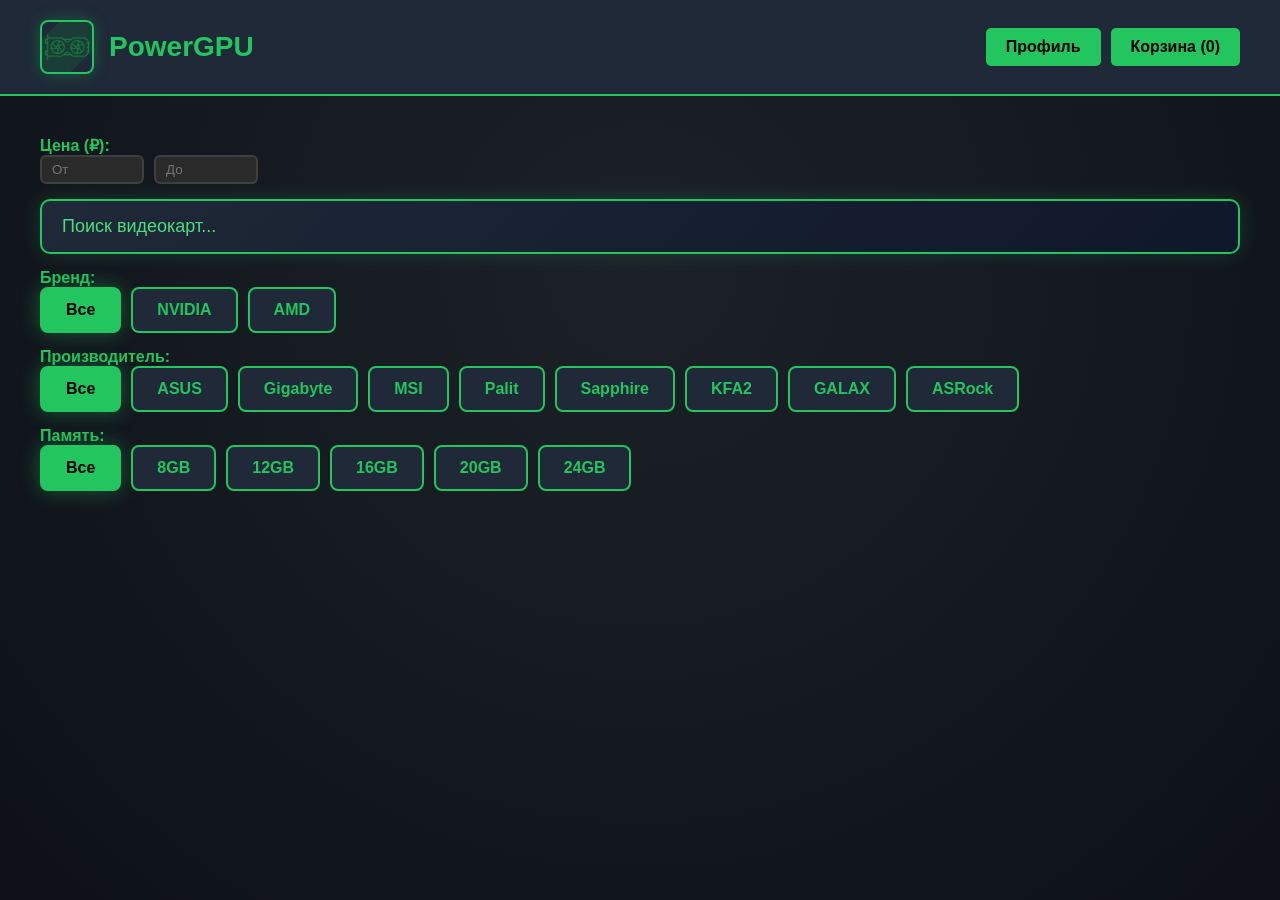
<file: index.html>
<!DOCTYPE html>
<html lang="ru">
<head>
    <meta charset="UTF-8">
    <meta name="viewport" content="width=device-width, initial-scale=1.0">
    <title>PowerGPU</title>
    <link rel="stylesheet" href="styles.css">
</head>
<body>
    <header>
        <div class="header-container">
            <div class="logo-title" onclick="showProducts()">
                <img src="logo/VCard.png" alt="Логотип" class="logo">
                <h1>PowerGPU</h1>
            </div>
            <div class="header-buttons">
                <button onclick="showProfile()">Профиль</button> <button id="cart-button" onclick="toggleCart()">Корзина (<span id="cart-count">0</span>)</button>
            </div>
        </div>
    </header>

    <div class="main-container">
        <div class="controls" id="main-controls">
            <div class="filter-group">
                <span style="color: #22c55e; font-weight: bold; margin-right: 10px;">Цена (₽):</span>
            <div class="price-inputs">
                <input type="number" id="price-min" placeholder="От" oninput="filterProducts()" min="0">
                <input type="number" id="price-max" placeholder="До" oninput="filterProducts()" min="0">
            </div>
            </div>
    <div class="search-container">
        <input type="text" id="search-input" placeholder="Поиск видеокарт..." onkeyup="filterProducts()">
    </div>
    
    <div class="filter-group">
        <span style="color: #22c55e; font-weight: bold; margin-right: 10px;">Бренд:</span>
        <div class="filter-buttons" id="brand-buttons">
            <button class="filter-btn active" onclick="setFilter('ALL')">Все</button>
            <button class="filter-btn" onclick="setFilter('NVIDIA')">NVIDIA</button>
            <button class="filter-btn" onclick="setFilter('AMD')">AMD</button>
        </div>
    </div>

    <div class="filter-group">
        <span style="color: #22c55e; font-weight: bold; margin-right: 10px;">Производитель:</span>
        <div class="filter-buttons" id="vendor-buttons">
            <button class="filter-btn active" onclick="setVendorFilter('ALL')">Все</button>
            <button class="filter-btn" onclick="setVendorFilter('ASUS')">ASUS</button>
            <button class="filter-btn" onclick="setVendorFilter('Gigabyte')">Gigabyte</button>
            <button class="filter-btn" onclick="setVendorFilter('MSI')">MSI</button>
            <button class="filter-btn" onclick="setVendorFilter('Palit')">Palit</button>
            <button class="filter-btn" onclick="setVendorFilter('Sapphire')">Sapphire</button>
            <button class="filter-btn" onclick="setVendorFilter('KFA2')">KFA2</button>
            <button class="filter-btn" onclick="setVendorFilter('GALAX')">GALAX</button>
            <button class="filter-btn" onclick="setVendorFilter('ASRock')">ASRock</button>
        </div>
    </div>

    <div class="memory-filter">
        <span style="color: #22c55e; font-weight: bold; margin-right: 10px;">Память:</span>
        <div class="filter-buttons" id="memory-buttons">
            <button class="filter-btn active" onclick="setMemoryFilter('ALL')">Все</button>
            <button class="filter-btn" onclick="setMemoryFilter('8GB')">8GB</button>
            <button class="filter-btn" onclick="setMemoryFilter('12GB')">12GB</button>
            <button class="filter-btn" onclick="setMemoryFilter('16GB')">16GB</button>
            <button class="filter-btn" onclick="setMemoryFilter('20GB')">20GB</button>
            <button class="filter-btn" onclick="setMemoryFilter('24GB')">24GB</button>
        </div>
    </div>
</div>

        <div id="product-grid" class="product-grid"></div>
        <div id="profile-view" class="profile-view hidden">
        <div class="profile-header">
            <button class="filter-btn" onclick="showProducts()">← Назад к товарам</button>
        </div>
        <div id="profile-info"></div>
        </div>

        <div id="cart-view" class="cart-view hidden">
            <div class="cart-header">
                <h2>Ваша корзина</h2>
                <button class="filter-btn" onclick="showProducts()">Вернуться к покупкам</button>
            </div>
            <div id="empty-cart" class="empty-cart"><p>В корзине пока ничего нет</p></div>
            <div id="cart-items"></div>
            <div id="cart-total" class="cart-total hidden">
                <h3>Итого: <span id="total-amount">0 ₽</span></h3>
                <button class="checkout-button" onclick="openOrderModal()">Оформить заказ</button>
            </div>
        </div>
    </div>

    <div id="product-modal" class="modal" style="display: none;">
        <div class="modal-content">
            <span class="close-modal" onclick="closeModal()">&times;</span>
            <div id="modal-details"></div>
        </div>
    </div>

    <div id="order-modal" class="modal" style="display: none;">
    <div class="modal-content">
        <span class="close-modal" onclick="closeOrderModal()">&times;</span>
        <h2>Оформление заказа</h2>
        <form id="order-form" onsubmit="submitOrder(event)">
            <input type="text" id="order-city" placeholder="Город" required>
            <input type="text" id="order-street" placeholder="Улица" required>
            <div style="display: flex; gap: 10px;">
                <input type="text" id="order-house" placeholder="Дом" required>
                <input type="text" id="order-ent" placeholder="Подъезд">
                <input type="text" id="order-flat" placeholder="Кв.">
            </div>
            <button type="submit" class="checkout-button" style="margin-top: 15px;">Подтвердить заказ</button>
        </form>
    </div>
</div>

<div id="order-details-modal" class="modal" style="display: none;">
    <div class="modal-content">
        <span class="close-modal" onclick="closeOrderDetailsModal()">&times;</span>
        <div id="order-full-info"></div>
    </div>
</div>

<div id="admin-view" class="profile-view hidden">
    <div class="profile-header">
        <h2>Управление заказами</h2>
        <button class="filter-btn" onclick="showProducts()">← В магазин</button>
    </div>
    
    <div class="admin-search-wrapper">
        <input type="text" id="admin-search" placeholder="🔍 Поиск по коду или логину..." onkeyup="filterAdminOrders()">
    </div>

    <div id="admin-orders-list" class="admin-orders-container">
        </div>
</div>

    <script src="script.js"></script>
</body>
</html>
</file>
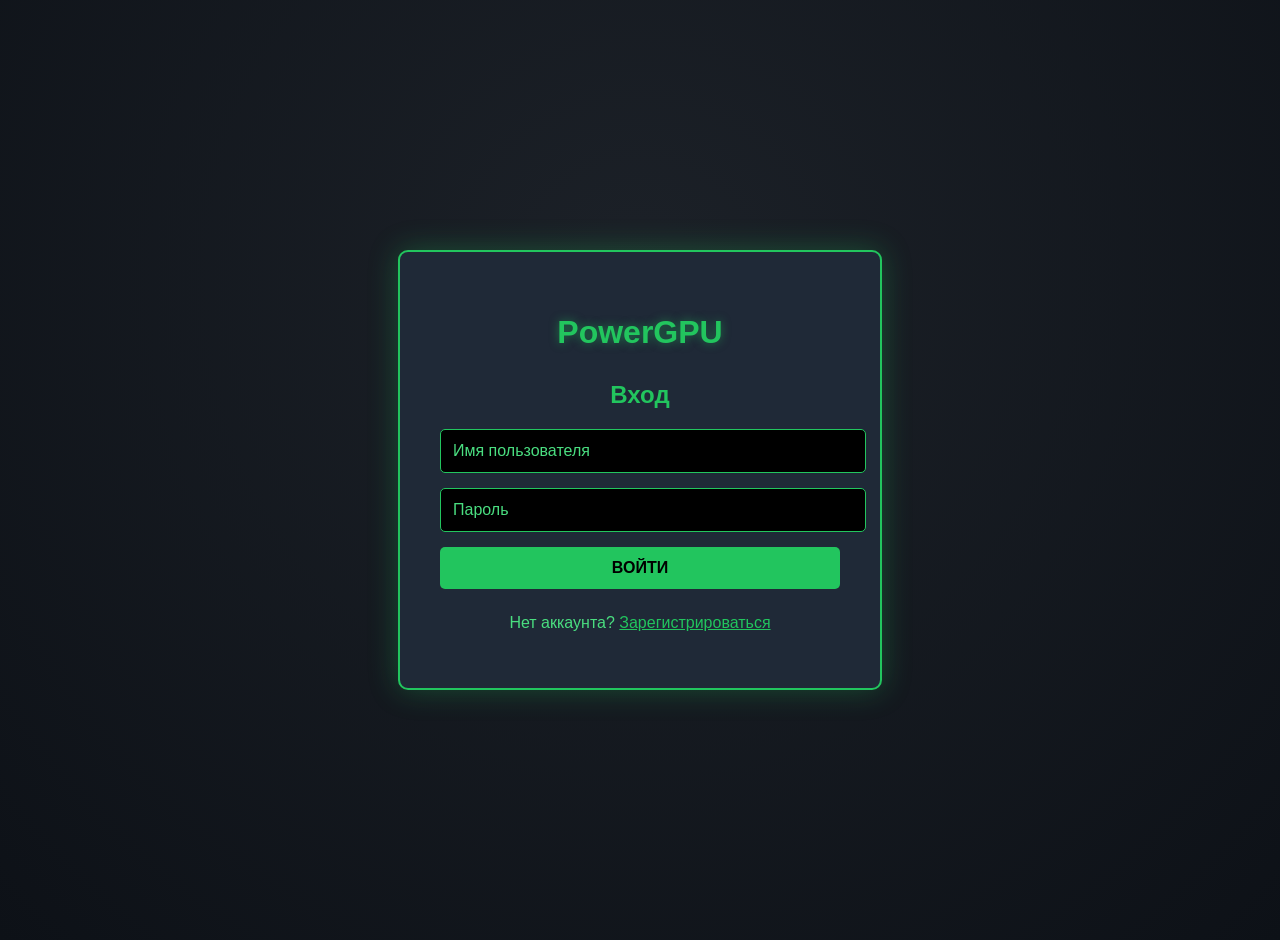
<file: login.html>
<!DOCTYPE html>
<html lang="ru">
<head>
    <meta charset="UTF-8">
    <meta name="viewport" content="width=device-width, initial-scale=1.0">
    <title>Вход</title>
    <link rel="stylesheet" href="styles.css">
</head>
<body>
    <div class="login-container">
        <div class="login-box">
            <h1>PowerGPU</h1>
            
            <!-- Форма входа -->
            <div id="login-form">
                <h2>Вход</h2>
                <input type="text" id="login-username" placeholder="Имя пользователя">
                <input type="password" id="login-password" placeholder="Пароль">
                <button onclick="login()">Войти</button>
                <p>Нет аккаунта? <a href="#" onclick="showRegister()">Зарегистрироваться</a></p>
            </div>

            <!-- Форма регистрации -->
            <div id="register-form" class="hidden">
                <h2>Регистрация</h2>
                <input type="text" id="register-username" placeholder="Имя пользователя">
                <input type="email" id="register-email" placeholder="Email">
                <input type="password" id="register-password" placeholder="Пароль">
                <input type="password" id="register-confirm" placeholder="Подтвердите пароль">
                <button onclick="register()">Зарегистрироваться</button>
                <p>Уже есть аккаунт? <a href="#" onclick="showLogin()">Войти</a></p>
            </div>
        </div>
    </div>

    <script src="login.js"></script>
</body>
</html>
</file>
<file: styles.css>
body {
    font-family: 'Segoe UI', Roboto, Helvetica, Arial, sans-serif;
    background-color: #0d1117;
    color: #e6edf3;
    min-height: 100vh;
    margin: 0;
    position: relative;
    overflow-x: hidden;
    
    background-image: 
        radial-gradient(circle at 50% 30%, #1c2128 0%, #0d1117 100%);
}


.login-box {
    background-color: #1f2937;
    border: 2px solid #22c55e;
    border-radius: 10px;
    padding: 40px;
    max-width: 400px;
    width: 100%;
    box-shadow: 0 0 30px rgba(34, 197, 94, 0.3);
    position: relative;
    z-index: 1;
}

.login-box h1 {
    color: #22c55e;
    text-align: center;
    margin-bottom: 30px;
    font-size: 32px;
    text-shadow: 0 0 10px rgba(34, 197, 94, 0.5);
}

.login-box h2 {
    color: #22c55e;
    margin-bottom: 20px;
    font-size: 24px;
    text-align: center;
}

.login-box input {
    width: 100%;
    padding: 12px;
    margin-bottom: 15px;
    background-color: #000;
    border: 1px solid #22c55e;
    border-radius: 5px;
    color: #22c55e;
    font-size: 16px;
    transition: all 0.3s ease;
}

.login-box input:focus {
    outline: none;
    border-color: #16a34a;
    box-shadow: 0 0 10px rgba(34, 197, 94, 0.3);
}

.login-box input::placeholder {
    color: #4ade80;
}

.login-box button {
    width: 100%;
    padding: 12px;
    background-color: #22c55e;
    color: #000;
    border: none;
    border-radius: 5px;
    cursor: pointer;
    font-size: 16px;
    font-weight: bold;
    margin-bottom: 15px;
    transition: all 0.3s ease;
    text-transform: uppercase;
}

.login-box button:hover {
    background-color: #16a34a;
    transform: translateY(-2px);
    box-shadow: 0 5px 15px rgba(34, 197, 94, 0.4);
}

.login-box p {
    color: #4ade80;
    text-align: center;
    margin-top: 10px;
}

.login-box a {
    color: #22c55e;
    text-decoration: underline;
    cursor: pointer;
    transition: color 0.3s ease;
}

.login-box a:hover {
    color: #16a34a;
}

/* Header Buttons */
.header-buttons button {
    padding: 10px 20px;
    background-color: #22c55e;
    color: #000;
    border: none;
    border-radius: 5px;
    cursor: pointer;
    font-size: 16px;
    transition: all 0.3s ease;
    font-weight: bold;
}

.header-buttons button:hover {
    background-color: #16a34a;
    transform: translateY(-2px);
    box-shadow: 0 3px 10px rgba(34, 197, 94, 0.4);
}

.header-buttons button:active {
    transform: translateY(0);
}

#logout-button {
    background-color: #dc2626 !important;
}

#logout-button:hover {
    background-color: #b91c1c !important;
}

/* Страница входа */
.login-container {
    display: flex;
    justify-content: center;
    align-items: center;
    min-height: 100vh;
    padding: 20px;
}

/* Шапка сайта */
header {
    background-color: #1f2937;
    border-bottom: 2px solid #22c55e;
    padding: 20px 0;
}

.header-container {
    max-width: 1200px;
    margin: 0 auto;
    padding: 0 20px;
    display: flex;
    justify-content: space-between;
    align-items: center;
}

.header-container h1 {
    color: #22c55e;
    margin: 0;
    font-size: 28px;
}

.logo-title {
    display: flex;
    align-items: center;
    gap: 15px;
    cursor: pointer;
    transition: all 0.3s ease;
}

.logo-title:hover {
    transform: scale(1.05);
}

.logo {
    width: 50px;
    height: 50px;
    border-radius: 8px;
    border: 2px solid #22c55e;
    object-fit: cover;
    box-shadow: 0 0 15px rgba(34, 197, 94, 0.3);
}

.header-buttons {
    display: flex;
    gap: 10px;
}

#currency-button {
    padding: 10px 20px;
    background-color: #22c55e;
    color: #000;
    border: none;
    border-radius: 5px;
    cursor: pointer;
    font-size: 16px;
}

/* Основной контейнер */
.main-container {
    max-width: 1200px;
    margin: 0 auto;
    padding: 40px 20px;
}

/* Поиск и фильтры */
.controls {
    display: flex;
    flex-direction: column;
    gap: 15px;
    margin-bottom: 30px;
}

.search-container {
    position: relative;
    width: 100%;
}

#search-input {
    width: 100%;
    padding: 15px 20px;
    background: linear-gradient(135deg, #1f2937 0%, #0f172a 100%);
    border: 2px solid #22c55e;
    border-radius: 10px;
    color: #22c55e;
    font-size: 18px;
    box-shadow: 0 0 20px rgba(34, 197, 94, 0.2);
    transition: all 0.3s ease;
    box-sizing: border-box;
}

#search-input:focus {
    outline: none;
    border-color: #16a34a;
    box-shadow: 0 0 30px rgba(34, 197, 94, 0.4);
    transform: translateY(-2px);
}

#search-input::placeholder {
    color: #4ade80;
}

.filter-buttons {
    display: flex;
    gap: 10px;
    flex-wrap: wrap;
}

.filter-btn {
    padding: 12px 24px;
    background-color: #1f2937;
    color: #22c55e;
    border: 2px solid #22c55e;
    border-radius: 8px;
    cursor: pointer;
    font-size: 16px;
    font-weight: bold;
    transition: all 0.3s ease;
}

.filter-btn:hover {
    background-color: #22c55e;
    color: #000;
    transform: translateY(-2px);
    box-shadow: 0 5px 15px rgba(34, 197, 94, 0.3);
}

.filter-btn.active {
    background-color: #22c55e;
    color: #000;
    box-shadow: 0 0 20px rgba(34, 197, 94, 0.4);
}

/* Сетка товаров */

.product-grid {
    display: grid;
    grid-template-columns: repeat(auto-fill, minmax(280px, 1fr));
    gap: 30px; /* Чуть больше места между картами */
    padding: 20px 0;
}

.product-card {
    background-color: #161b22; /* Цвет карточки чуть светлее фона */
    border: 1px solid #30363d; /* Тонкая серая рамка вместо яркой зеленой */
    border-radius: 12px;
    padding: 20px;
    transition: all 0.3s ease;
}

.product-card:hover {
    transform: translateY(-5px);
    /* Вместо тени делаем свечение рамки твоим фирменным зеленым */
    border-color: #22c55e;
    box-shadow: 0 0 20px rgba(34, 197, 94, 0.2);
}

.product-image {
    width: 100%;
    height: 200px;
    object-fit: cover;
    border-radius: 8px;
    margin-bottom: 15px;
}

.product-info {
    display: flex;
    flex-direction: column;
    gap: 10px;
}

.brand-badge {
    display: inline-block;
    padding: 5px 10px;
    background-color: #22c55e;
    color: #000;
    border-radius: 5px;
    font-size: 12px;
    font-weight: bold;
    width: fit-content;
}

.product-info h3 {
    color: #22c55e;
    margin: 0;
    font-size: 20px;
}

.product-memory {
    color: #4ade80;
    margin: 0;
}

.product-price {
    color: #22c55e;
    font-size: 24px;
    font-weight: bold;
    margin: 10px 0;
}

.price-each { color: #888; font-size: 0.9em; margin-left: 10px; }

.remove-btn-small {
    background: none;
    border: 1px solid #ef4444;
    color: #ef4444;
    padding: 2px 8px;
    border-radius: 4px;
    cursor: pointer;
    font-size: 12px;
    margin-top: 5px;
}

.add-to-cart-btn {
    background-color: #22c55e;
    color: #000;
    font-weight: bold;
    border: none;
    border-radius: 6px;
    padding: 12px;
    cursor: pointer;
    transition: background 0.2s;
}

.add-to-cart-btn:hover {
    background-color: #2ea043; /* Чуть другой оттенок при наведении */
}

.add-to-cart-btn:disabled {
    background-color: #4b5563;
    color: #9ca3af;
    cursor: not-allowed;
}

.add-to-cart-btn:disabled:hover {
    transform: none;
    box-shadow: none;
}

/* Корзина */
.cart-view {
    display: none; /* По умолчанию скрыта */
    width: 100%;
}

.cart-view.active {
    display: block !important;
}

.cart-header {
    display: flex;
    justify-content: space-between;
    align-items: center;
    margin-bottom: 30px;
}

.cart-header h2 {
    color: #22c55e;
    margin: 0;
}

.qty-num { font-weight: bold; color: white; }

.profile-card {
    background: #1e1e1e;
    padding: 30px;
    border-radius: 12px;
    text-align: center;
    max-width: 400px;
    margin: 50px auto;
}
.logout-btn-big {
    background-color: #ef4444;
    color: white;
    border: none;
    padding: 10px 20px;
    border-radius: 5px;
    font-weight: bold;
    cursor: pointer;
    width: 100%;
}

.logout-btn-big:hover { background-color: #dc2626; }

.cart-controls-row {
    display: flex;
    align-items: center;
    gap: 10px;
    margin-top: 5px;
}

.cart-header button {
    padding: 10px 20px;
    background-color: #22c55e;
    color: #000;
    border: none;
    border-radius: 5px;
    cursor: pointer;
    font-size: 16px;
    font-weight: bold;
    transition: all 0.3s ease;
}

.cart-header button:hover {
    background-color: #16a34a;
    transform: translateY(-2px);
    box-shadow: 0 3px 10px rgba(34, 197, 94, 0.4);
}

.empty-cart {
    text-align: center;
    padding: 50px 20px;
    color: #4ade80;
    font-size: 20px;
    background: rgba(31, 41, 55, 0.5);
    border-radius: 10px;
    border: 1px dashed #22c55e;
    margin-top: 20px;
}

.cart-item {
    display: flex;
    justify-content: space-between;
    align-items: center;
    background: #1e1e1e;
    padding: 15px;
    margin-bottom: 10px;
    border-radius: 8px;
}

.cart-controls {
    display: flex;
    align-items: center;
    gap: 15px;
}

.qty-btn {
    background: #22c55e;
    color: white;
    border: none;
    width: 25px;
    height: 25px;
    border-radius: 4px;
    cursor: pointer;
}

.cart-item-info h4 {
    color: #22c55e;
    margin: 0 0 10px 0;
}

.cart-item-info p {
    color: #4ade80;
    margin: 0;
}

.cart-item-controls {
    display: flex;
    gap: 10px;
    align-items: center;
}

.quantity-btn {
    padding: 8px 15px;
    background-color: #22c55e;
    color: #000;
    border: none;
    border-radius: 5px;
    cursor: pointer;
    font-size: 16px;
    font-weight: bold;
    transition: all 0.3s ease;
}

.quantity-btn:hover {
    background-color: #16a34a;
}

.quantity-display {
    color: #22c55e;
    font-size: 18px;
    font-weight: bold;
    min-width: 30px;
    text-align: center;
}

.remove-btn {
    padding: 8px 15px;
    background-color: #dc2626;
    color: #fff;
    border: none;
    border-radius: 5px;
    cursor: pointer;
    font-size: 14px;
    font-weight: bold;
    transition: all 0.3s ease;
}

.remove-btn:hover {
    background-color: #b91c1c;
}

.cart-total {
    margin-top: 30px;
    padding: 20px;
    background-color: #1f2937;
    border: 2px solid #22c55e;
    border-radius: 8px;
}

.cart-total h3 {
    color: #22c55e;
    font-size: 24px;
    margin: 0 0 20px 0;
}

#total-amount {
    font-weight: bold;
    color: #22c55e;
}
.checkout-button {
    margin-top: 20px;
    width: 100%;
    padding: 15px;
    background-color: #22c55e;
    color: #000;
    border: none;
    border-radius: 5px;
    cursor: pointer;
    font-size: 18px;
    font-weight: bold;
}

.checkout-button:hover {
    background-color: #16a34a;
    transform: translateY(-2px);
    box-shadow: 0 5px 15px rgba(34, 197, 94, 0.4);
}

/* Адаптивный дизайн */
@media (max-width: 768px) {
    .header-container {
        flex-wrap: wrap;
        gap: 15px;
    }

    .logo-title {
        flex: 1 1 100%;
        justify-content: center;
    }

    .controls {
        flex-direction: column;
    }

    .filter-buttons {
        flex-direction: column;
    }

    .filter-btn {
        width: 100%;
    }

    .product-grid {
        grid-template-columns: repeat(auto-fill, minmax(200px, 1fr));
    }

    .header-buttons {
        flex-direction: column;
        gap: 5px;
        width: 100%;
    }

    #currency-button,
    #cart-button,
    #logout-button {
        font-size: 14px;
        padding: 8px 15px;
        width: 100%;
    }

    .cart-item {
        flex-direction: column;
        gap: 15px;
        align-items: flex-start;
    }

    .cart-item-controls {
        width: 100%;
        justify-content: space-between;
    }
}
/* Модальное окно */
.modal {
    position: fixed;
    top: 0; left: 0;
    width: 100%; height: 100%;
    background: rgba(0, 0, 0, 0.9);
    display: none; /* Контролируется через JS */
    justify-content: center;
    align-items: center;
    z-index: 9999;
}

.modal-content {
    background: #111827;
    border: 2px solid #22c55e;
    padding: 30px;
    border-radius: 15px;
    width: 90%;
    max-width: 650px;
    position: relative;
    box-shadow: 0 0 50px rgba(34, 197, 94, 0.4);
}

.close-modal {
    position: absolute;
    top: 15px; right: 20px;
    font-size: 35px;
    color: #22c55e;
    cursor: pointer;
}

.modal-grid {
    display: grid;
    grid-template-columns: 1fr 1fr;
    gap: 25px;
    align-items: start;
}

.modal-img {
    width: 100%;
    border-radius: 10px;
    border: 1px solid #333;
}

.modal-info-text {
    color: #fff;
    text-align: left;
}

.modal-info-text h2 {
    color: #22c55e;
    margin-top: 0;
}

.modal-info-text p {
    margin: 8px 0;
    font-size: 16px;
}

/* Скрытие элементов */
.hidden {
    display: none !important;
}

/* Кнопка в корзине */
.remove-btn {
    background: #ef4444;
    color: white;
    border: none;
    padding: 8px 12px;
    border-radius: 5px;
    cursor: pointer;
}

#product-grid.hidden, 
#main-controls.hidden {
    display: none !important;
}

#cart-view {
    display: none;
    width: 100%;
    background-color: #1f2937;
    padding: 20px;
    border-radius: 10px;
    border: 1px solid #22c55e;
    margin-top: 20px;
}

#cart-view:not(.hidden) {
    display: block !important;
}

.price-inputs {
    display: flex;
    gap: 10px;
    align-items: center;
}

.price-inputs input {
    background-color: #2a2a2a;
    border: 2px solid #3f3f3f;
    border-radius: 6px;
    color: white;
    padding: 5px 10px;
    width: 80px; /* Компактный размер */
    outline: none;
    transition: border-color 0.3s;
}

.price-inputs input:focus {
    border-color: #22c55e;
}

/* Убираем стрелочки у поля типа number для красоты */
.price-inputs input::-webkit-outer-spin-button,
.price-inputs input::-webkit-inner-spin-button {
    -webkit-appearance: none;
    margin: 0;
}

.order-card {
    background-color: #161b22; /* Темно-серый фон как у карточек товаров */
    border: 1px solid #30363d; /* Тонкая рамка */
    border-left: 4px solid #22c55e; /* Акцентная зеленая полоса слева */
    border-radius: 10px;
    padding: 20px;
    margin-bottom: 15px;
    transition: all 0.3s ease;
    cursor: pointer;
    display: flex;
    flex-direction: column;
    gap: 8px;
}

.order-card:hover {
    background-color: #1c2128; /* Чуть светлее при наведении */
    border-color: #22c55e;
    transform: translateX(5px); /* Легкий сдвиг вправо для эффекта кликабельности */
    box-shadow: 0 4px 15px rgba(34, 197, 94, 0.1);
}

.order-card p {
    margin: 0;
    color: #e6edf3;
}

.order-card strong {
    color: #22c55e;
}

.order-items-preview {
    font-size: 0.9em;
    color: #8b949e !important;
    white-space: nowrap;
    overflow: hidden;
    text-overflow: ellipsis;
}

/* Стили для модального окна оформления заказа */
#order-form {
    display: flex;
    flex-direction: column;
    gap: 15px;
    padding: 10px 0;
    width: 100%; /* Убедимся, что форма занимает всю ширину модалки */
    box-sizing: border-box; 
}

#order-form input {
    background-color: #2a2a2a;
    border: 2px solid #3f3f3f;
    border-radius: 8px;
    color: white;
    padding: 12px 15px;
    font-size: 16px;
    transition: all 0.3s ease;
    outline: none;
    /* КРИТИЧЕСКИ ВАЖНО: чтобы padding не расширял input */
    box-sizing: border-box; 
    width: 100%; /* По умолчанию на всю ширину */
}

/* Контейнер для коротких полей (дом, под, кв) */
.order-row-mini {
    display: flex;
    gap: 10px;
    width: 100%;
    box-sizing: border-box;
}

.order-row-mini input {
    flex: 1; 
    /* Уменьшаем min-width, чтобы поля могли сжиматься сильнее */
    min-width: 0; 
    /* Немного уменьшим боковые отступы внутри маленьких полей */
    padding: 12px 8px; 
}

#order-form input:focus {
    border-color: #22c55e;
    background-color: #333;
    box-shadow: 0 0 8px rgba(34, 197, 94, 0.3);
}

#order-form input::placeholder {
    color: #888;
    font-size: 14px;
}

#order-modal h2 {
    color: #22c55e;
    margin-bottom: 20px;
    text-align: center;
}

#admin-view {
    padding: 20px 5%; /* 5% отступа слева и справа */
    max-width: 1400px; /* Чтобы на огромных мониторах не растягивалось слишком сильно */
    margin: 0 auto;
}

/* Сетка заказов: максимум 4 в ряд */
.admin-orders-container {
    display: grid;
    /* Высчитываем ширину: (100% - зазоры) / 4 */
    grid-template-columns: repeat(4, 1fr); 
    gap: 20px;
    padding: 20px 0;
}

/* Адаптивность: если экран маленький, делаем 2 или 1 в ряд */
@media (max-width: 1100px) {
    .admin-orders-container { grid-template-columns: repeat(2, 1fr); }
}
@media (max-width: 600px) {
    .admin-orders-container { grid-template-columns: 1fr; }
}

.admin-card {
    background: #161b22;
    border: 1px solid #30363d;
    border-radius: 12px;
    padding: 15px;
    transition: transform 0.2s;
    height: fit-content;
}

.admin-card:hover {
    transform: translateY(-3px);
    border-color: #22c55e;
}

/* Стилизованный поиск */
.admin-search-wrapper {
    position: relative;
    margin-bottom: 25px;
    max-width: 500px;
}

#admin-search {
    width: 100%;
    padding: 12px 20px;
    background: #0d1117;
    border: 2px solid #30363d;
    border-radius: 25px;
    color: white;
    outline: none;
    transition: 0.3s;
}

#admin-search:focus {
    border-color: #22c55e;
    box-shadow: 0 0 10px rgba(34, 197, 94, 0.2);
}

.admin-actions {
    display: flex;
    gap: 10px;
    margin-top: 15px;
}

.btn-more {
    background: #30363d;
    color: white;
    border: none;
    padding: 8px 15px;
    border-radius: 6px;
    cursor: pointer;
    flex: 1;
}

.btn-delete {
    background: #442222;
    color: #ff7b72;
    border: 1px solid #6e2c2c;
    padding: 8px 15px;
    border-radius: 6px;
    cursor: pointer;
    flex: 1;
    display: flex;
    align-items: center;
    justify-content: center;
    gap: 5px;
}

.btn-delete:hover {
    background: #6e2c2c;
    color: white;
}
</file>
